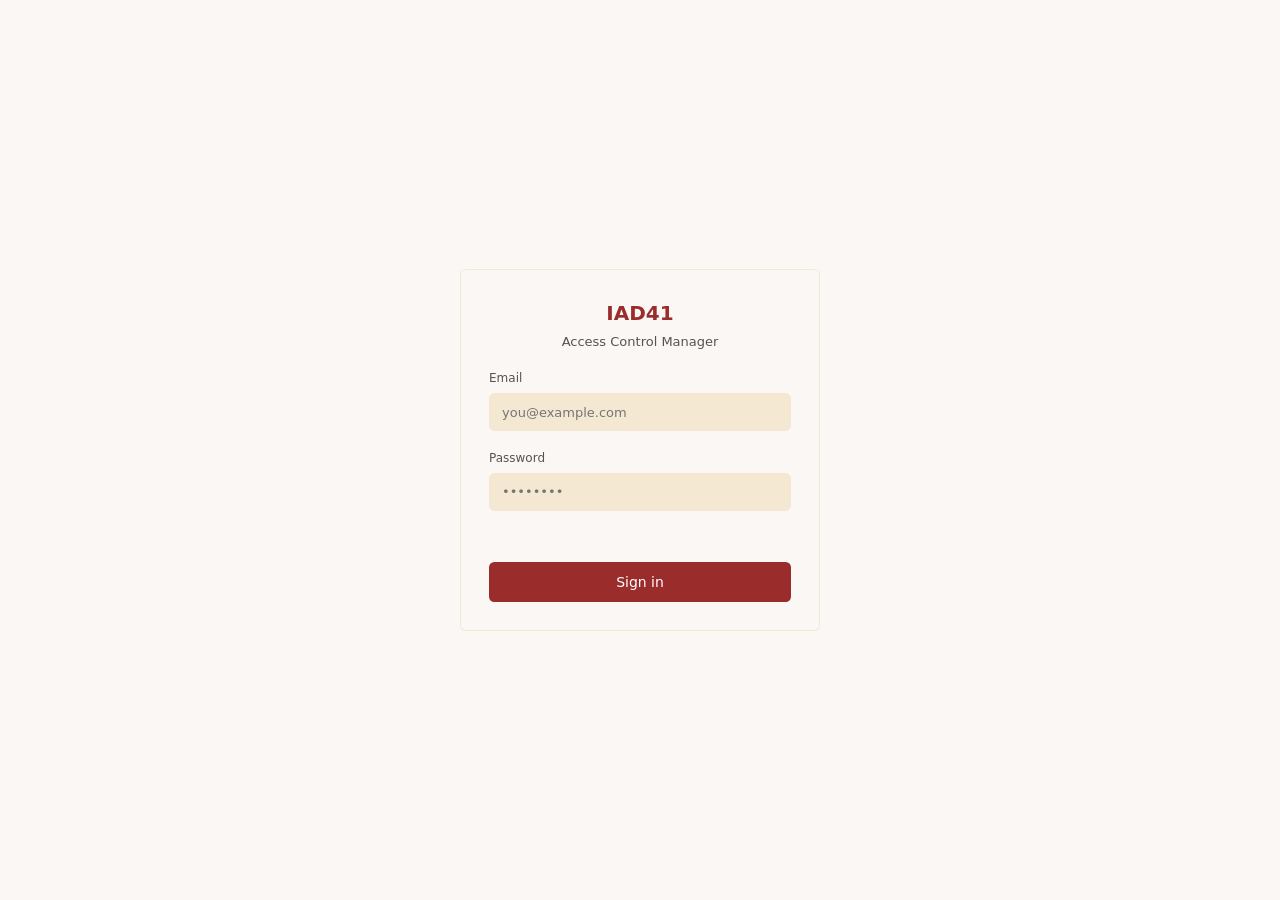
<file: login.html>
<!DOCTYPE html>
<html lang="en">
<head>
  <meta charset="UTF-8" />
  <meta name="viewport" content="width=device-width, initial-scale=1.0" />
  <title>IAD41 – Sign In</title>
  <link rel="stylesheet" href="css/style.css" />
  <style>
    body { display: flex; align-items: center; justify-content: center; min-height: 100vh; }
    .login-card {
      background: var(--card);
      border: 1px solid var(--border);
      border-radius: var(--radius);
      padding: 2rem;
      width: 100%;
      max-width: 360px;
      display: flex;
      flex-direction: column;
      gap: 1.25rem;
    }
    .login-header { text-align: center; }
    .login-header h1 { font-size: 20px; font-weight: 600; color: var(--primary); }
    .login-header p  { font-size: 13px; color: var(--muted-fg); margin-top: 4px; }
    .field { display: flex; flex-direction: column; gap: 6px; }
    .field label { font-size: 12px; font-weight: 500; color: var(--muted-fg); }
    .field input {
      height: 38px;
      padding: 0 12px;
      font-size: 13px;
      font-family: var(--font-sans);
      color: var(--foreground);
      background: var(--input);
      border: 1px solid var(--border);
      border-radius: var(--radius);
      outline: none;
      transition: border-color 0.15s;
    }
    .field input:focus { border-color: var(--primary); box-shadow: 0 0 0 2px rgba(155,44,44,0.12); }
    .login-btn {
      height: 40px;
      width: 100%;
      font-size: 14px;
      font-family: var(--font-sans);
      font-weight: 500;
      color: var(--primary-fg);
      background: var(--primary);
      border: none;
      border-radius: var(--radius);
      cursor: pointer;
      transition: opacity 0.12s;
    }
    .login-btn:hover   { opacity: 0.88; }
    .login-btn:disabled { opacity: 0.5; cursor: not-allowed; }
    .error-msg {
      font-size: 12px;
      color: var(--destructive);
      text-align: center;
      min-height: 16px;
    }
  </style>
</head>
<body>
  <div class="login-card">
    <div class="login-header">
      <h1>IAD41</h1>
      <p>Access Control Manager</p>
    </div>
    <div class="field">
      <label>Email</label>
      <input type="email" id="email" placeholder="you@example.com" />
    </div>
    <div class="field">
      <label>Password</label>
      <input type="password" id="password" placeholder="••••••••" />
    </div>
    <div class="error-msg" id="error"></div>
    <button class="login-btn" id="login-btn" onclick="signIn()">Sign in</button>
  </div>

  <script>
    const SUPABASE_URL = "https://vgezwoyljequmkrqwwfo.supabase.co";
    const SUPABASE_KEY = "eyJhbGciOiJIUzI1NiIsInR5cCI6IkpXVCJ9.eyJpc3MiOiJzdXBhYmFzZSIsInJlZiI6InZnZXp3b3lsamVxdW1rcnF3d2ZvIiwicm9sZSI6ImFub24iLCJpYXQiOjE3NzczMzE3NTgsImV4cCI6MjA5MjkwNzc1OH0.af20wi_HLdvcfkhYXee9WPM4PDrCdDaeCGRDGMpInRE";

    // If already logged in, go straight to app
    const session = localStorage.getItem("sb_session");
    if (session) window.location.href = "index.html";

    async function signIn() {
      const email    = document.getElementById("email").value.trim();
      const password = document.getElementById("password").value;
      const btn      = document.getElementById("login-btn");
      const error    = document.getElementById("error");

      if (!email || !password) { error.textContent = "Please enter email and password."; return; }

      btn.disabled = true;
      btn.textContent = "Signing in...";
      error.textContent = "";

      const res = await fetch(SUPABASE_URL + "/auth/v1/token?grant_type=password", {
        method: "POST",
        headers: {
          "apikey": SUPABASE_KEY,
          "Content-Type": "application/json"
        },
        body: JSON.stringify({ email, password })
      });

      const data = await res.json();

      if (!res.ok) {
        error.textContent = data.error_description || data.msg || "Invalid credentials.";
        btn.disabled = false;
        btn.textContent = "Sign in";
        return;
      }

      localStorage.setItem("sb_session", JSON.stringify(data));
      window.location.href = "index.html";
    }

    // Allow Enter key
    document.addEventListener("keydown", e => { if (e.key === "Enter") signIn(); });
  </script>
</body>
</html>
</file>
<file: css/style.css>
/* ─── Reset ─────────────────────────────────────────────── */
*, *::before, *::after { box-sizing: border-box; margin: 0; padding: 0; }

/* ─── Google Fonts ───────────────────────────────────────── */
@import url('https://fonts.googleapis.com/css2?family=Poppins:wght@400;500;600&family=IBM+Plex+Mono&display=swap');

/* ─── Tokens ─────────────────────────────────────────────── */
:root {
  --background: #faf7f5;
  --foreground: #1a1a1a;
  --card:        #faf7f5;
  --border:      #f5e8d2;
  --input:       #f5e8d2;
  --muted:       #f0ebe8;
  --muted-fg:    #57534e;
  --primary:     #9b2c2c;
  --primary-fg:  #ffffff;
  --secondary:   #fdf2d6;
  --accent:      #fef3c7;
  --accent-fg:   #7f1d1d;
  --sidebar:     #f0ebe8;
  --destructive: #991b1b;
  --radius:      0.375rem;
  --font-sans:   'Poppins', system-ui, sans-serif;
  --font-mono:   'IBM Plex Mono', monospace;

  --dc-bg:#fde8e8;       --dc-tx:#7f1d1d;
  --mep-bg:#fef3c7;      --mep-tx:#92400e;
  --storage-bg:#fdf2d6;  --storage-tx:#805500;
  --office-bg:#f5e8d2;   --office-tx:#57534e;
  --rack-bg:#f0ebe8;     --rack-tx:#44403c;
  --cage-bg:#fde8e8;     --cage-tx:#9b2c2c;
  --loading-bg:#fee2e2;  --loading-tx:#991b1b;
  --pop-bg:#fef9ee;      --pop-tx:#b45309;
  --other-bg:#f5e8d2;    --other-tx:#57534e;
}

@media (prefers-color-scheme: dark) {
  :root {
    --background: #1c1917;
    --foreground: #f5f5f4;
    --card:        #292524;
    --border:      #44403c;
    --input:       #44403c;
    --muted:       #292524;
    --muted-fg:    #d6d3d1;
    --primary:     #b91c1c;
    --primary-fg:  #faf7f5;
    --secondary:   #92400e;
    --accent:      #3f2b00;
    --accent-fg:   #fef3c7;
    --destructive: #ef4444;

    --dc-bg:#3f1515;       --dc-tx:#fca5a5;
    --mep-bg:#3f2b00;      --mep-tx:#fcd34d;
    --storage-bg:#3b2000;  --storage-tx:#fde68a;
    --office-bg:#292524;   --office-tx:#d6d3d1;
    --rack-bg:#1c1917;     --rack-tx:#a8a29e;
    --cage-bg:#3f1515;     --cage-tx:#f87171;
    --loading-bg:#450a0a;  --loading-tx:#fca5a5;
    --pop-bg:#2d1f00;      --pop-tx:#fbbf24;
    --other-bg:#292524;    --other-tx:#a8a29e;
  }
}

/* ─── Base ───────────────────────────────────────────────── */
html { font-size: 14px; }
body {
  font-family: var(--font-sans);
  background: var(--background);
  color: var(--foreground);
  min-height: 100vh;
  line-height: 1.5;
}

/* ─── Header ─────────────────────────────────────────────── */
.site-header {
  display: flex;
  align-items: center;
  justify-content: space-between;
  padding: 0 2rem;
  height: 54px;
  background: var(--card);
  border-bottom: 1px solid var(--border);
  position: sticky;
  top: 0;
  z-index: 10;
}
.header-inner { display: flex; align-items: baseline; gap: 10px; }
.site-title   { font-size: 15px; font-weight: 600; color: var(--primary); letter-spacing: 0.06em; }
.site-sub     { font-size: 12px; color: var(--muted-fg); }
.header-meta  { font-size: 12px; color: var(--muted-fg); }

/* ─── Main ───────────────────────────────────────────────── */
.main-content {
  max-width: 900px;
  margin: 0 auto;
  padding: 1.5rem 1.5rem 4rem;
}

/* ─── Add panel ──────────────────────────────────────────── */
.add-panel {
  background: var(--card);
  border: 1px solid var(--border);
  border-radius: var(--radius);
  padding: 1rem 1.25rem;
  margin-bottom: 1rem;
}
.add-fields { display: flex; gap: 8px; flex-wrap: wrap; align-items: center; }
.add-fields input,
.add-fields select {
  flex: 1;
  min-width: 130px;
  height: 36px;
  padding: 0 10px;
  font-size: 13px;
  font-family: var(--font-sans);
  color: var(--foreground);
  background: var(--input);
  border: 1px solid var(--border);
  border-radius: var(--radius);
  outline: none;
  transition: border-color 0.15s;
}
.add-fields input:focus,
.add-fields select:focus { border-color: var(--primary); box-shadow: 0 0 0 2px rgba(155,44,44,0.12); }
.add-fields button {
  height: 36px;
  padding: 0 16px;
  font-size: 13px;
  font-family: var(--font-sans);
  font-weight: 500;
  color: var(--primary-fg);
  background: var(--primary);
  border: 1px solid var(--primary);
  border-radius: var(--radius);
  cursor: pointer;
  white-space: nowrap;
  transition: opacity 0.12s;
}
.add-fields button:hover  { opacity: 0.88; }
.add-fields button:active { transform: scale(0.98); }

/* ─── Toolbar ────────────────────────────────────────────── */
.toolbar { display: flex; gap: 8px; flex-wrap: wrap; margin-bottom: 1rem; }
.toolbar input,
.toolbar select {
  height: 36px;
  padding: 0 10px;
  font-size: 13px;
  font-family: var(--font-sans);
  color: var(--foreground);
  background: var(--card);
  border: 1px solid var(--border);
  border-radius: var(--radius);
  outline: none;
  transition: border-color 0.15s;
}
.toolbar input  { flex: 1; min-width: 200px; }
.toolbar select { min-width: 140px; }
.toolbar input:focus,
.toolbar select:focus { border-color: var(--primary); box-shadow: 0 0 0 2px rgba(155,44,44,0.12); }

/* ─── Table ──────────────────────────────────────────────── */
.table-wrap {
  background: var(--card);
  border: 1px solid var(--border);
  border-radius: var(--radius);
  overflow: hidden;
}
table { width: 100%; border-collapse: collapse; table-layout: fixed; }
th {
  text-align: left;
  padding: 8px 12px;
  font-size: 11px;
  font-weight: 600;
  color: var(--muted-fg);
  background: var(--muted);
  border-bottom: 1px solid var(--border);
  letter-spacing: 0.06em;
  text-transform: uppercase;
}
td {
  padding: 7px 12px;
  border-bottom: 1px solid var(--border);
  vertical-align: middle;
  overflow: hidden;
  text-overflow: ellipsis;
  white-space: nowrap;
  font-size: 13px;
}
tr:last-child td { border-bottom: none; }
tr:hover td      { background: var(--muted); }

.col-section { width: 80px; }
.col-name    { width: auto; }
.col-type    { width: 130px; }
.col-action  { width: 90px; }

.sec-hdr td {
  font-size: 11px;
  font-weight: 600;
  color: var(--primary);
  background: var(--accent);
  padding: 8px 12px 5px;
  letter-spacing: 0.06em;
  text-transform: uppercase;
  border-bottom: 1px solid var(--border);
}

/* ─── Type badges ────────────────────────────────────────── */
.tag {
  display: inline-block;
  font-size: 11px;
  font-weight: 500;
  padding: 2px 8px;
  border-radius: calc(var(--radius) / 1.5);
  white-space: nowrap;
}
.tag-dc      { background: var(--dc-bg);      color: var(--dc-tx); }
.tag-mep     { background: var(--mep-bg);     color: var(--mep-tx); }
.tag-storage { background: var(--storage-bg); color: var(--storage-tx); }
.tag-office  { background: var(--office-bg);  color: var(--office-tx); }
.tag-rack    { background: var(--rack-bg);    color: var(--rack-tx); }
.tag-cage    { background: var(--cage-bg);    color: var(--cage-tx); }
.tag-loading { background: var(--loading-bg); color: var(--loading-tx); }
.tag-pop     { background: var(--pop-bg);     color: var(--pop-tx); }
.tag-other   { background: var(--other-bg);   color: var(--other-tx); }

/* ─── Delete button ──────────────────────────────────────── */
.del-btn {
  background: none;
  border: none;
  cursor: pointer;
  color: var(--muted-fg);
  font-size: 16px;
  line-height: 1;
  padding: 2px 5px;
  border-radius: var(--radius);
  transition: color 0.12s, background 0.12s;
}
.del-btn:hover { color: var(--destructive); background: var(--loading-bg); }

/* ─── Empty state ────────────────────────────────────────── */
.empty-row td {
  text-align: center;
  color: var(--muted-fg);
  padding: 2rem;
  font-size: 13px;
}

/* ─── Tabs ───────────────────────────────────────────────── */
.tabs {
  display: flex;
  gap: 4px;
  margin-bottom: 1rem;
  border-bottom: 1px solid var(--border);
  padding-bottom: 0;
}
.tab-btn {
  height: 36px;
  padding: 0 16px;
  font-size: 13px;
  font-family: var(--font-sans);
  font-weight: 500;
  color: var(--muted-fg);
  background: none;
  border: none;
  border-bottom: 2px solid transparent;
  cursor: pointer;
  margin-bottom: -1px;
  transition: color 0.15s, border-color 0.15s;
  display: flex;
  align-items: center;
  gap: 6px;
}
.tab-btn:hover  { color: var(--foreground); }
.tab-btn.active { color: var(--primary); border-bottom-color: var(--primary); }

/* ─── Log badge ──────────────────────────────────────────── */
.log-count {
  font-size: 11px;
  font-weight: 500;
  padding: 1px 6px;
  border-radius: 99px;
  background: var(--accent);
  color: var(--accent-fg);
}

/* ─── Log action badges ──────────────────────────────────── */
.log-badge {
  display: inline-block;
  font-size: 11px;
  font-weight: 600;
  padding: 2px 8px;
  border-radius: calc(var(--radius) / 1.5);
  text-transform: uppercase;
  letter-spacing: 0.04em;
}
.log-added   { background: #dcfce7; color: #166534; }
.log-deleted { background: var(--loading-bg); color: var(--loading-tx); }

@media (prefers-color-scheme: dark) {
  .log-added   { background: #14532d; color: #86efac; }
  .log-deleted { background: #450a0a; color: #fca5a5; }
}

/* ─── Tabs ───────────────────────────────────────────────── */
.tabs {
  display: flex;
  gap: 4px;
  margin-bottom: 1rem;
  border-bottom: 1px solid var(--border);
}
.tab-btn {
  height: 36px;
  padding: 0 16px;
  font-size: 13px;
  font-family: var(--font-sans);
  font-weight: 500;
  color: var(--muted-fg);
  background: none;
  border: none;
  border-bottom: 2px solid transparent;
  cursor: pointer;
  margin-bottom: -1px;
  transition: color 0.15s, border-color 0.15s;
}
.tab-btn:hover  { color: var(--foreground); }
.tab-btn.active { color: var(--primary); border-bottom-color: var(--primary); }

/* ─── Log badges ─────────────────────────────────────────── */
.log-badge {
  display: inline-block;
  font-size: 11px;
  font-weight: 600;
  padding: 2px 8px;
  border-radius: calc(var(--radius) / 1.5);
  text-transform: uppercase;
  letter-spacing: 0.04em;
}
.log-added   { background: #dcfce7; color: #166534; }
.log-deleted { background: var(--loading-bg); color: var(--loading-tx); }

@media (prefers-color-scheme: dark) {
  .log-added   { background: #14532d; color: #86efac; }
  .log-deleted { background: #450a0a; color: #fca5a5; }
}

/* ─── Row actions ────────────────────────────────────────── */
.row-actions { display: flex; align-items: center; gap: 2px; }
.icon-btn {
  background: none;
  border: none;
  cursor: pointer;
  font-size: 13px;
  padding: 2px 4px;
  border-radius: var(--radius);
  transition: background 0.12s;
  line-height: 1;
}
.icon-btn:hover { background: var(--muted); }

/* ─── Note ───────────────────────────────────────────────── */
.note-preview { font-size: 11px; margin-left: 4px; cursor: pointer; }
.note-row td  { padding: 0; background: var(--accent); }
.note-editor  { padding: 10px 12px; display: flex; flex-direction: column; gap: 8px; }
.note-editor textarea {
  width: 100%;
  min-height: 70px;
  padding: 8px 10px;
  font-size: 13px;
  font-family: var(--font-sans);
  color: var(--foreground);
  background: var(--card);
  border: 1px solid var(--border);
  border-radius: var(--radius);
  resize: vertical;
  outline: none;
}
.note-editor textarea:focus { border-color: var(--primary); }
.note-actions { display: flex; gap: 8px; }
.note-actions button {
  height: 32px;
  padding: 0 14px;
  font-size: 12px;
  font-family: var(--font-sans);
  font-weight: 500;
  color: var(--primary-fg);
  background: var(--primary);
  border: none;
  border-radius: var(--radius);
  cursor: pointer;
}
.note-actions button:hover { opacity: 0.88; }
.note-actions .btn-cancel {
  background: var(--muted);
  color: var(--foreground);
}

/* ─── Log extra badges ───────────────────────────────────── */
.log-completed { background: #dbeafe; color: #1e40af; }
.log-reopened  { background: #fef3c7; color: #92400e; }

/* ─── Completed count badge ──────────────────────────────── */
.log-count {
  font-size: 11px;
  font-weight: 500;
  padding: 1px 6px;
  border-radius: 99px;
  background: var(--accent);
  color: var(--accent-fg);
}
</file>
